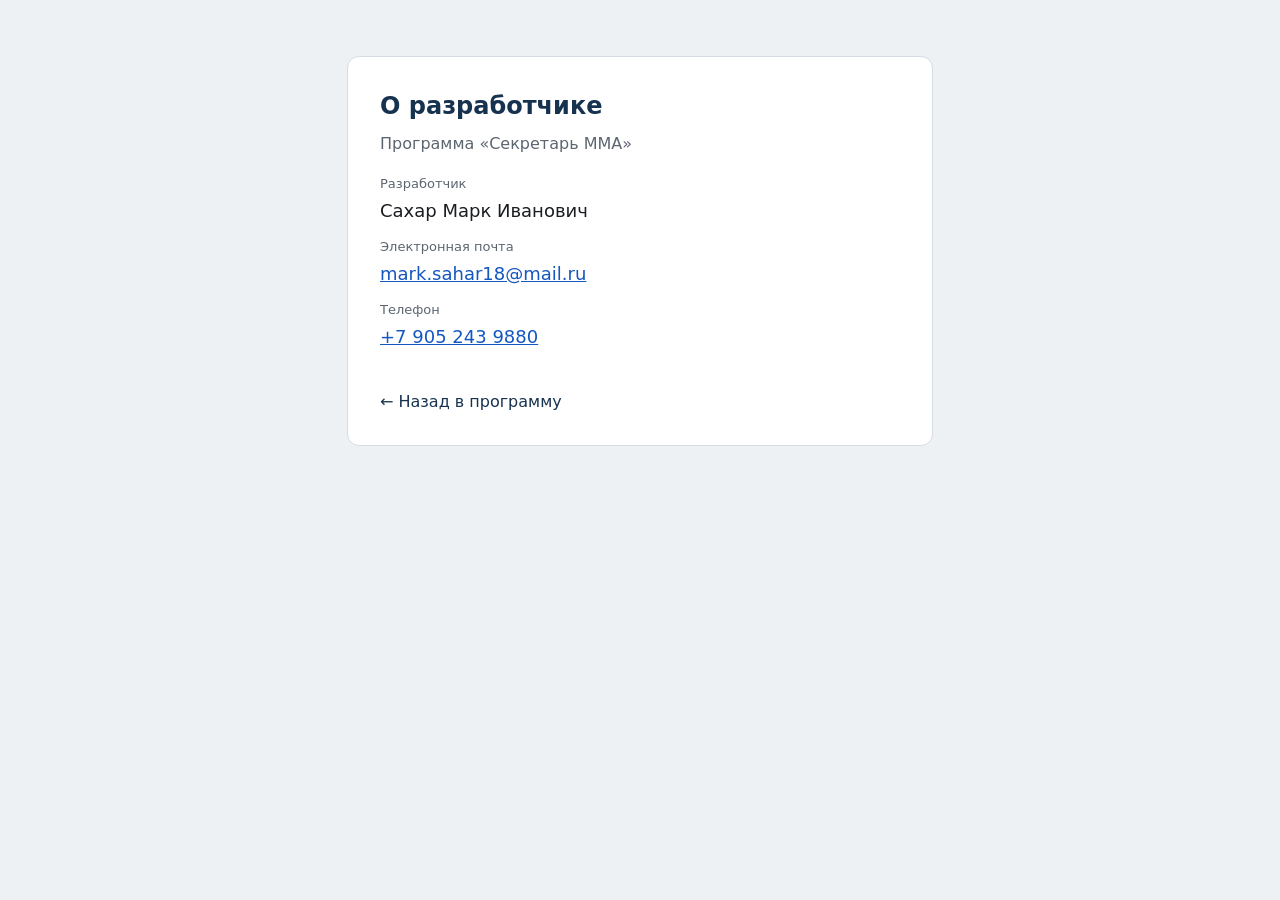
<file: mma_secretary/web/static/about.html>
<!doctype html>
<html lang="ru">
<head>
  <meta charset="utf-8">
  <meta name="viewport" content="width=device-width, initial-scale=1">
  <title>О разработчике</title>
  <link rel="icon" href="/favicon.ico" sizes="any">
  <link rel="icon" type="image/png" href="/static/icon.png">
  <style>
    html, body { margin: 0; min-height: 100%; }
    body {
      font: 16px/1.45 "Segoe UI", system-ui, sans-serif;
      background: #eef1f4;
      color: #1a1d21;
    }
    .about {
      max-width: 520px;
      margin: 56px auto;
      background: #fff;
      border: 1px solid #d5dce3;
      border-radius: 12px;
      padding: 32px;
    }
    h1 { margin: 0 0 8px; font-size: 24px; color: #16324f; }
    .lead { margin: 0 0 20px; color: #5c6570; }
    dt { color: #5c6570; font-size: 13px; margin-top: 14px; }
    dd { margin: 4px 0 0; font-size: 18px; }
    a { color: #1557c0; }
    .back { display: inline-block; margin-top: 24px; color: #16324f; text-decoration: none; }
    .back:hover { text-decoration: underline; }
  </style>
</head>
<body>
  <div class="about">
    <h1>О разработчике</h1>
    <p class="lead">Программа «Секретарь ММА»</p>
    <dl>
      <dt>Разработчик</dt>
      <dd>Сахар Марк Иванович</dd>
      <dt>Электронная почта</dt>
      <dd><a href="mailto:mark.sahar18@mail.ru">mark.sahar18@mail.ru</a></dd>
      <dt>Телефон</dt>
      <dd><a href="tel:+79052439880">+7 905 243 9880</a></dd>
    </dl>
    <a class="back" href="/">← Назад в программу</a>
  </div>
</body>
</html>
</file>
